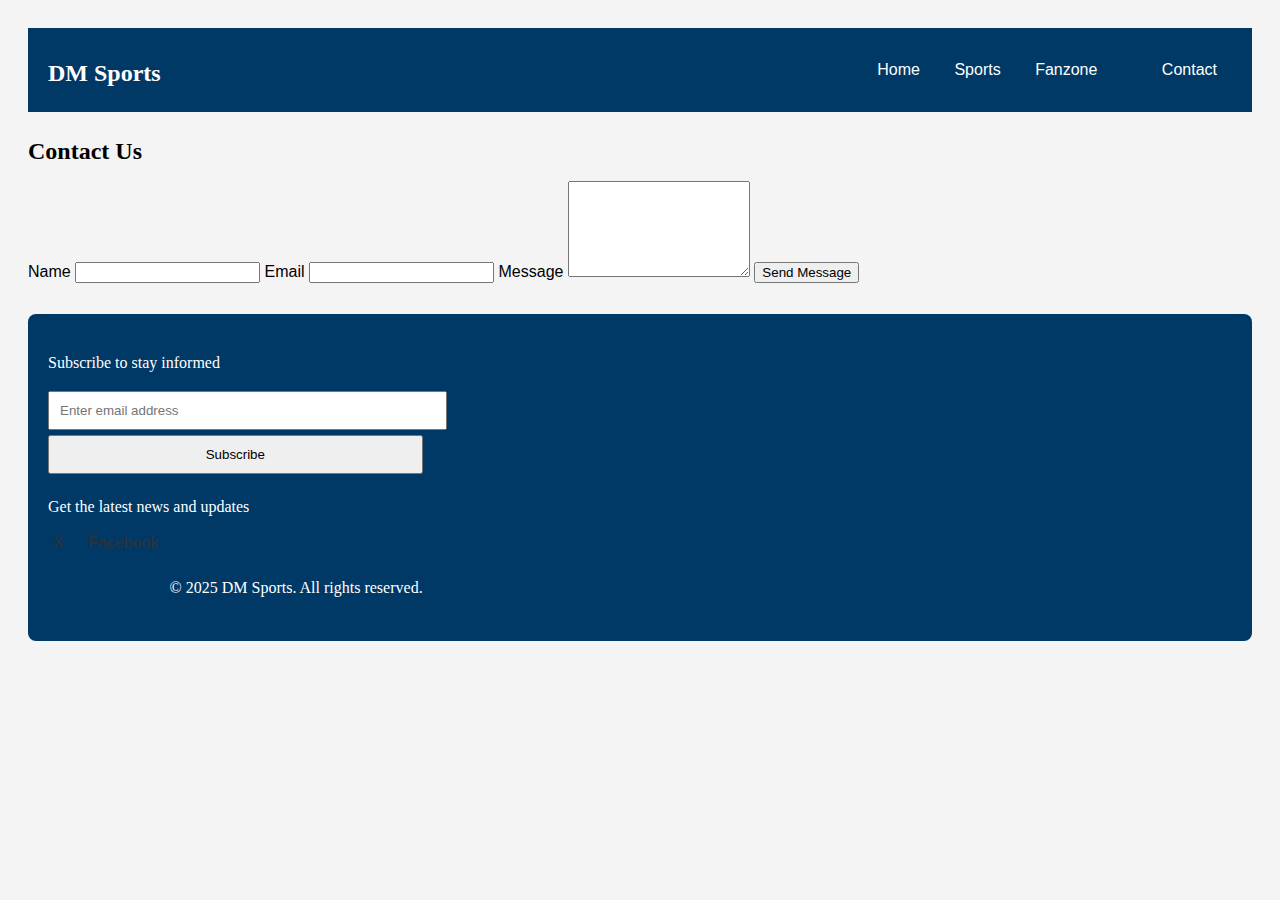
<file: contact.html>
<!DOCTYPE html>
<html lang="en">
<head>
  <meta charset="UTF-8">
  <title>Contact</title>
  <link rel="stylesheet" href="style.css">
</head>
<body>
  <!-- Navigation Bar -->
  <div class="nav-container">
    <h1>DM Sports</h1>
    <div class="style-links">
      <a href="index.html">Home</a>
      <a href="#">Sports</a>
      <a href="fanzone.html">Fanzone</a>
      <a href="Transfers.html"></a>
      <a href="contact.html">Contact</a>
    </div>
  </div>

  <!-- Contact Section -->
  <section class="contact">
    <div class="container">
      <h2>Contact Us</h2>
      <form id="contactForm" action="https://formspree.io/f/YOUR_FORM_ID" method="POST">
        <label for="name">Name</label>
        <input type="text" id="name" name="name" required>

        <label for="email">Email</label>
        <input type="email" id="email" name="_replyto" required>

        <label for="message">Message</label>
        <textarea id="message" name="message" rows="6" required></textarea>

        <button type="submit">Send Message</button>
      </form>
      <p id="form-status"></p>
    </div>
  </section>
    <!-- Footer Section -->
  <div class="footer">
  <action="newsletter.php" method="post">
    <div class="inner-footer-left">
      <p>Subscribe to stay informed</p>
      <!-- <label for="Email" class="visually-hidden">Email Address</label> -->
      <input type="email" id="email" name="email" placeholder="Enter email address" required>
      <button type="submit">Subscribe</button>
    </div>

  </form>
    <div class="inner-footer-center">
      <p>Get the latest news and updates</p>
      <div class="social-links">
        <a href="https://x.com" target="_blank" rel="noopener">
          <i class="fa fa-twitter"></i> X
        </a>
        <a href="https://www.facebook.com" target="_blank" rel="noopener">
          <i class="fa fa-facebook-official"></i> Facebook
        </a>
      </div>
    </div>
<div class="inner-footer-right">
<p>© 2025 DM Sports. All rights reserved.</p>
</div>
<script src="script.js"></script>
</body>
</html>
</file>
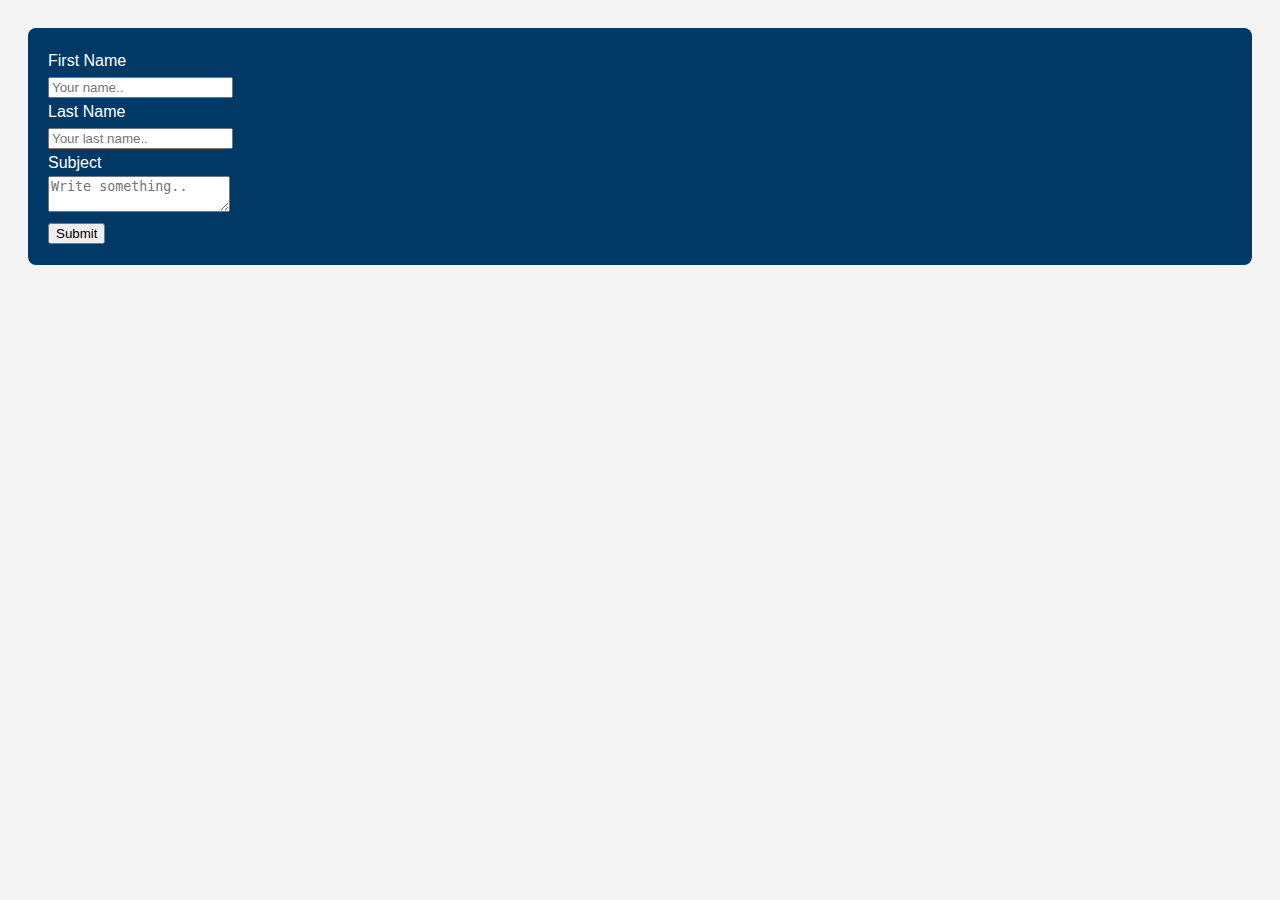
<file: contacts.html>
<!DOCTYPE html>
<html lang="en">
<head>
    <meta charset="UTF-8">
    <meta name="viewport" content="width=device-width, initial-scale=1.0">
    <title>Contact Form</title>
    <link rel="stylesheet" href="style.css">
</head>
<body>
    <form class="contact-form">
        <div class="row">
          <div class="col-25">
            <label for="fname">First Name</label>
          </div>
          <div class="col-75">
            <input type="text" id="fname" name="firstname" placeholder="Your name..">
          </div>
        </div>
        <div class="row">
          <div class="col-25">
            <label for="lname">Last Name</label>
          </div>
          <div class="col-75">
            <input type="text" id="lname" name="lastname" placeholder="Your last name..">
          </div>
        <div class="row">
          <div class="col-25">
            <label for="subject">Subject</label>
          </div>
          <div class="col-75">
            <textarea id="subject" name="subject" placeholder="Write something.."></textarea>
          </div>
        </div>
        <div class="row">
          <input type="submit" value="Submit">
        </div>
        </div>
    </form>
</body>
</html>
</file>
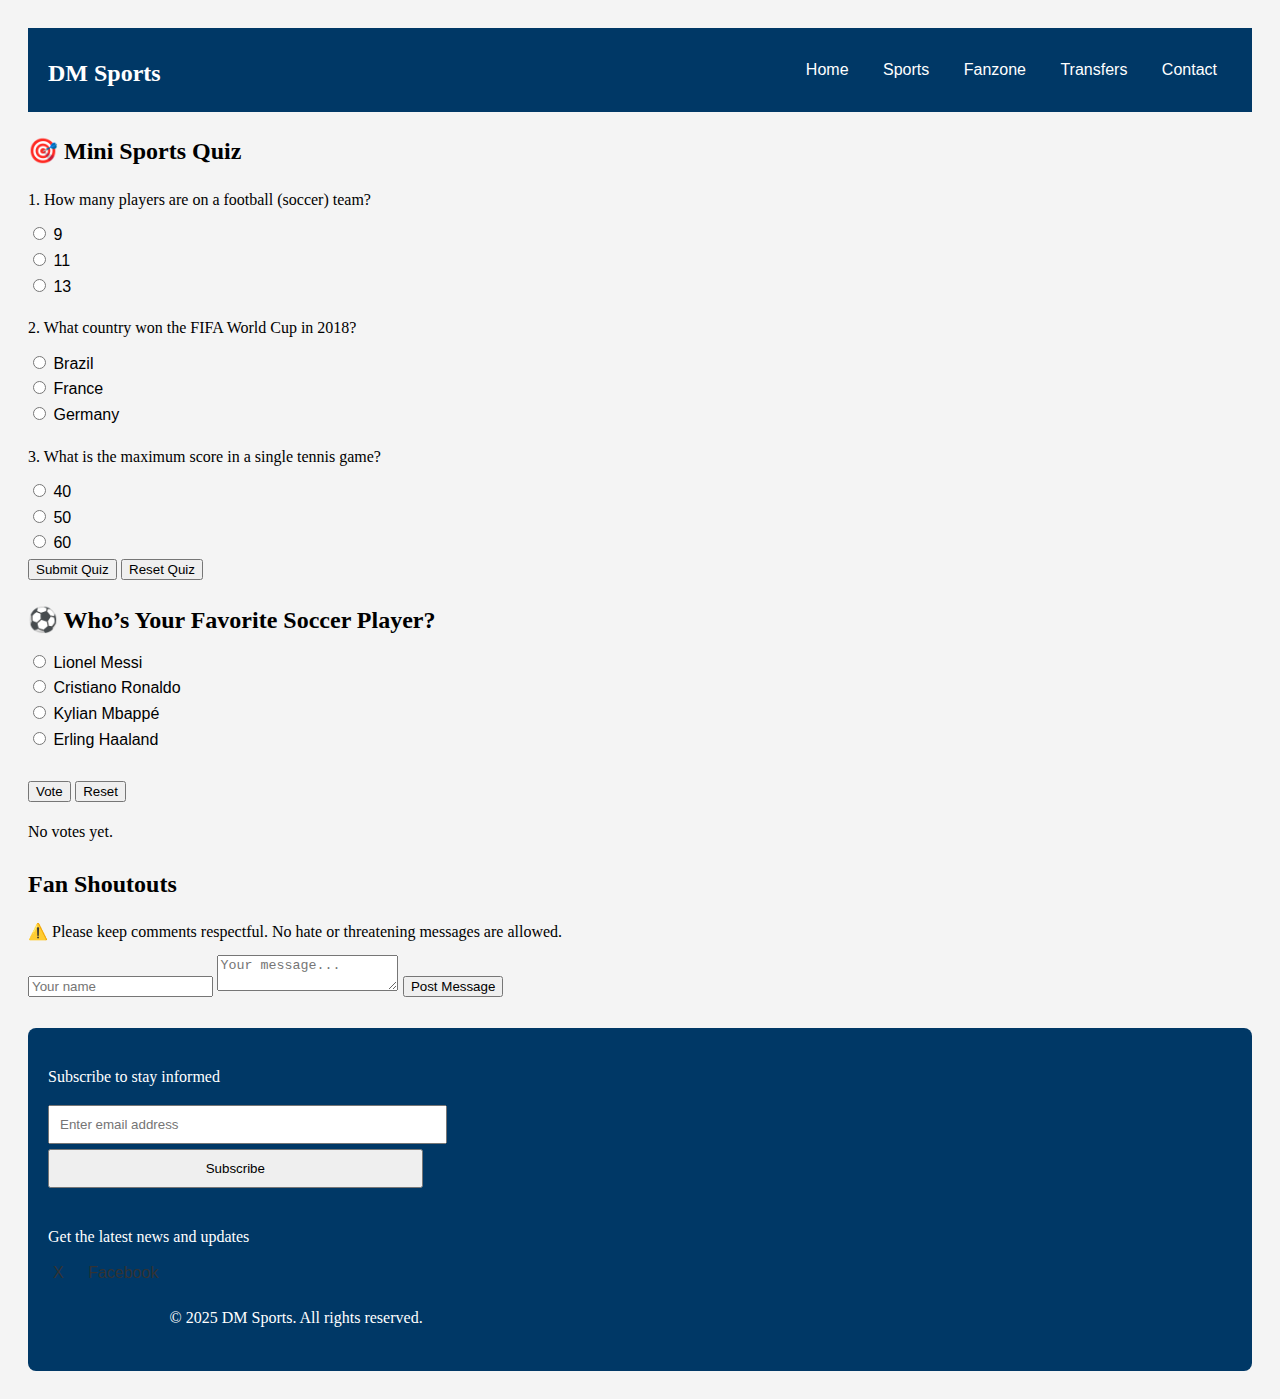
<file: fanzone.html>
<!DOCTYPE html>
<html lang="en">
<head>
    <meta charset="UTF-8">
    <meta name="viewport" content="width=device-width, initial-scale=1.0">
    <link rel="stylesheet" href="style.css">
    <title>FanZone</title>
</head>
<body>
  <!-- Navigation Bar -->
<div class="nav-container">
        <h1>DM Sports</h1>
        <div class="style-links">
            <a href="index.html">Home</a>
            <a href="#">Sports</a>
            <a href="fanzone.html">Fanzone</a>
            <a href="#">Transfers</a>
            <a href="Contact.html">Contact</a>
        </div>
    </div>
  <div class="sports-quiz-section">
    <h2>🎯 Mini Sports Quiz</h2>
    <form id="sportsQuizForm">
      <div class="quiz-question">
        <p>1. How many players are on a football (soccer) team?</p>
        <label><input type="radio" name="q1" value="9"> 9</label><br>
        <label><input type="radio" name="q1" value="11"> 11</label><br>
        <label><input type="radio" name="q1" value="13"> 13</label>
      </div>

      <div class="quiz-question">
        <p>2. What country won the FIFA World Cup in 2018?</p>
        <label><input type="radio" name="q2" value="Brazil"> Brazil</label><br>
        <label><input type="radio" name="q2" value="France"> France</label><br>
        <label><input type="radio" name="q2" value="Germany"> Germany</label>
      </div>

      <div class="quiz-question">
        <p>3. What is the maximum score in a single tennis game?</p>
        <label><input type="radio" name="q3" value="40"> 40</label><br>
        <label><input type="radio" name="q3" value="50"> 50</label><br>
        <label><input type="radio" name="q3" value="60"> 60</label>
      </div>

      <button type="submit" class="quiz-button">Submit Quiz</button>
      <button type="button" id="resetQuizBtn" class="reset-button">Reset Quiz</button>
    </form>

    <div id="quizResult" class="quiz-result"></div>
    <div id="extraContent"></div>
  </div>
  <div class="fan-poll-section">
  <h2>⚽ Who’s Your Favorite Soccer Player?</h2>
  <form id="fanPollForm">
    <label><input type="radio" name="player" value="Messi"> Lionel Messi</label><br>
    <label><input type="radio" name="player" value="Ronaldo"> Cristiano Ronaldo</label><br>
    <label><input type="radio" name="player" value="Mbappe"> Kylian Mbappé</label><br>
    <label><input type="radio" name="player" value="Haaland"> Erling Haaland</label><br><br>
    <button type="submit" class="vote-button">Vote</button>
    <button type="button" id="resetPoll" class="reset-button">Reset</button>
  </form>
  <div class="poll-results" id="pollResults"></div>
</div>
<div class="fan-comments-section">
  <h2>Fan Shoutouts</h2>
  <p class="fan-warning">⚠️ Please keep comments respectful. No hate or threatening messages are allowed.</p>
  <form id="fanCommentForm" class="fan-comment-form">
    <input type="text" id="fanName" placeholder="Your name" required>
    <textarea id="fanMessage" placeholder="Your message..." required></textarea>
    <button type="submit">Post Message</button>
  </form>

  <!-- <div id="fanMessages" class="fan-messages-display"></div> -->
</div>
  <div class="footer">
  <form action="newsletter.php" method="post">
    <div class="inner-footer-left">
      <p>Subscribe to stay informed</p>
      <!-- <label for="Email" class="visually-hidden">Email Address</label> -->
      <input type="email" id="email" name="email" placeholder="Enter email address" required>
      <button type="submit">Subscribe</button>
    </div>
  </form>
  <!-- </div> -->

    <div class="inner-footer-center">
      <p>Get the latest news and updates</p>
      <div class="social-links">
        <a href="https://x.com" target="_blank" rel="noopener">
          <i class="fa fa-twitter"></i> X
        </a>
        <a href="https://www.facebook.com" target="_blank" rel="noopener">
          <i class="fa fa-facebook-official"></i> Facebook
        </a>
      </div>
    </div>
  <div class="inner-footer-right">
  <p>© 2025 DM Sports. All rights reserved.</p>
  </div>
</div>
  <script src="script.js"></script>
</body>
</html>
</file>
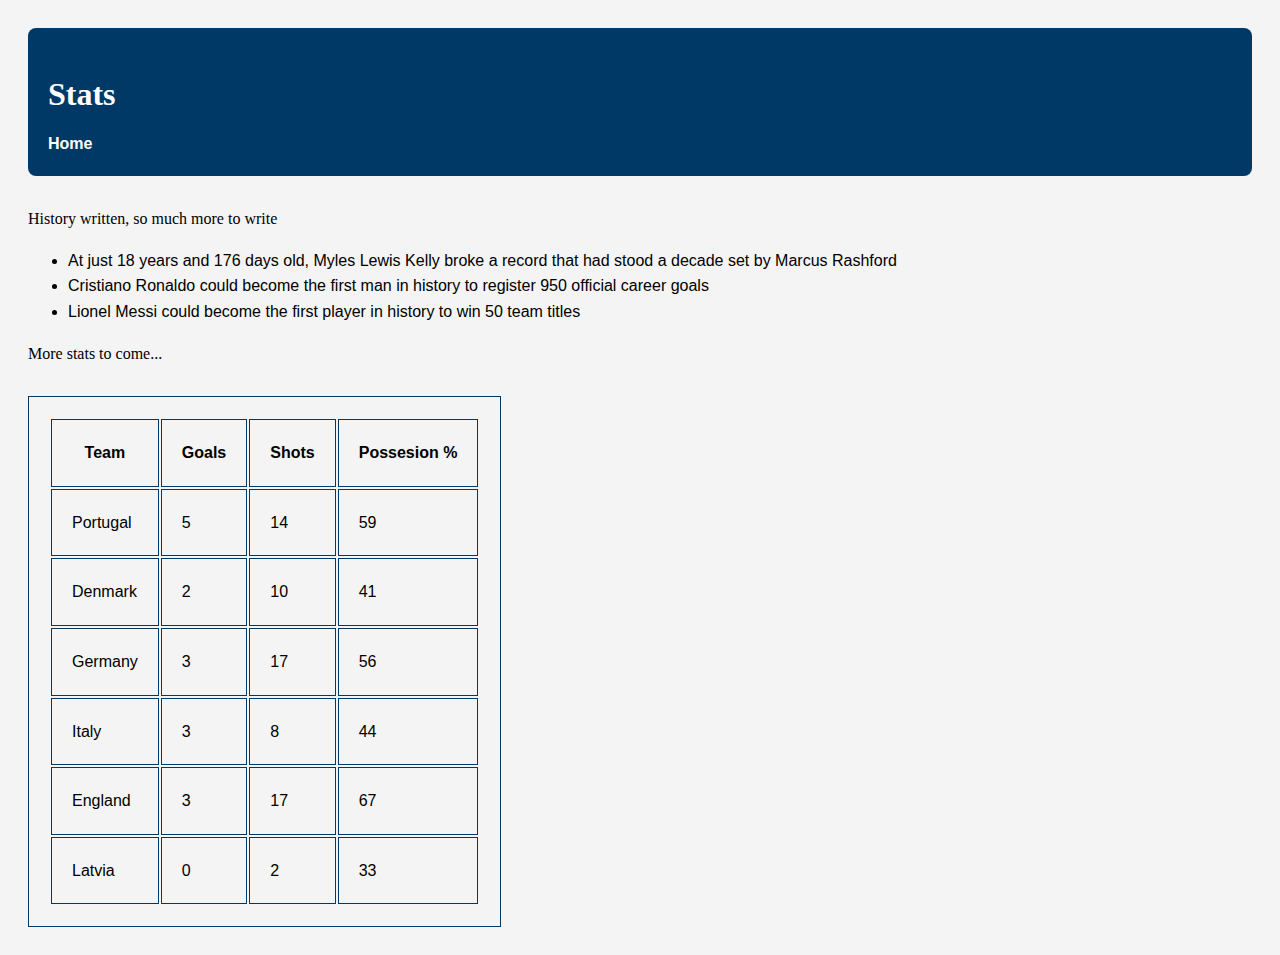
<file: stat.html>
<!DOCTYPE html>
<html lang="en">
<head>
    <meta charset="UTF-8">
    <meta name="viewport" content="width=device-width, initial-scale=1.0">
    <link rel="stylesheet" href="style.css">
    <title>Stat</title>
</head>
<body>
<div class="top-banner">
    <h1>Stats</h1>
    <nav>
        <a href="index.html" class="home-button">Home</a>
    </nav>
</div>
    <p>History written, so much more to write</p>
    <ul>
        <li>At just 18 years and 176 days old, Myles Lewis Kelly broke a record that had stood a decade set by Marcus Rashford</li>
        <li>Cristiano Ronaldo could become the first man in history to register 950 official career goals</li>
        <li>Lionel Messi could become the first player in history to win 50 team titles</li>
    </ul>
    <p>More stats to come...</p>
<div class="table-container">
    <table>
        <tbody>
        <tr>
            <th scope="col">Team</th>
            <th scope="col">Goals</th>
            <th scope="col">Shots</th>
            <th scope="col">Possesion %</th>
        </tr>
        <tr>
            <td>Portugal</td>
            <td>5</td>
            <td>14</td>
            <td>59</td>
        </tr>
        <tr>
            <td>Denmark</td>
            <td>2</td>
            <td>10</td>
            <td>41</td>
        </tr>
        <tr>
            <td>Germany</td>
            <td>3</td>
            <td>17</td>
            <td>56</td>
        </tr>
        <tr>
            <td>Italy</td>
            <td>3</td>
            <td>8</td>
            <td>44</td>
        </tr>
        <tr>
            <td>England</td>
            <td>3</td>
            <td>17</td>
            <td>67</td>
        </tr>
        <tr>
            <td>Latvia</td>
            <td>0</td>
            <td>2</td>
            <td>33</td>
        </tr>
    </tbody>
    </table>

</div>
</body>
</html>
</file>
<file: style.css>
GenS Styles
{
    margin: 0;
    padding: 0;
    box-sizing: border-box;
}

body {
    font-family: Arial, sans-serif;
    line-height: 1.6;
    padding: 20px;
    background-color: #f4f4f4;
}

h1, h2, p {
    margin-bottom: 10px;
    font-family: Cambria, Cochin, Georgia, Times, 'Times New Roman', serif;
}

a {
    text-decoration: none;
    color: #333;
}
.nav-container {
    display: flex;
    justify-content: space-between;
    align-items: center;
    background-color: #003866;
    padding: 10px 20px;
    color: white;
}

.nav-container h1 {
    font-size: 24px;
}

.style-links a {
    color: white;
    margin: 0 15px;
    font-size: 16px;
}

.style-links a:hover {
    text-decoration: underline;
}

.page-header {
    text-align: center;
    margin-top: 30px;
}

.page-header h2 {
    font-size: 24px;
    color: #003866;
}
.flex-container-parent {
    display: flex;
    flex-wrap: wrap;
    justify-content: space-between;
    gap: 20px;
    margin-top: 30px;
}

.flex-container {
    background-color: white;
    border-radius: 8px;
    box-shadow: 0 4px 8px rgba(0, 0, 0, 0.1);
    padding: 15px;
    width: calc(33.33% - 20px);
}

.resize-container {
    flex: 1;
}

.grid-image {
    width: 100%;
    height: auto;
    border-radius: 8px;
}

.video-header p {
    font-size: 18px;
    font-weight: bold;
}

.video-body video {
    width: 100%;
    border-radius: 8px;
}

table, tr, th, td {
    border: 1px solid #003866;
    margin-top: 30px;
    padding: 20px;
    border: 1px solid #003866;
}

.footer {
    background-color: #003866;
    color: white;
    padding: 20px;
    margin-top: 30px;
    border-radius: 8px;
}

.footer form {
    display: flex;
    justify-content: space-between;
    flex-wrap: wrap;
}
{
/* .table-container { */
    /* display: flex; */
    /* justify-content: space-between; */
    /* align-items: center; */
    /* margin-top: 20px; */
}
.top-banner {
    background-color: #003866;
    color: white;
    padding: 20px;
    display: flex-right;
    justify-content: center;
    align-items: flex-end; 
    justify-content: flex-start; 
    margin-bottom: 30px;
    border-radius: 8px;
}
.home-button {
    color: white;
    text-decoration: none;
    background-color: #003866;
    border-radius: 8px;
    font-weight: bold;

}
.contact-form{
    background-color: #003866;
    color: white;
    padding: 20px;
    display: flex-right;
    justify-content: center;
    align-items: flex-end; 
    justify-content: flex-start; 
    margin-bottom: 30px;
    border-radius: 8px;
}
.inner-footer-left,
.inner-footer-center,
.inner-footer-right {
    width: calc(33.33% - 20px);
    margin-bottom: 20px;
}

.inner-footer-left input,
.inner-footer-left button {
    padding: 10px;
    margin-top: 5px;
    width: 100%;
}

.inner-footer-center i {
    margin-right: 5px;
}

.inner-footer-center a {
    margin-right: 15px;
}

.inner-footer-right {
    text-align: right;
}

@media (max-width: 1200px) {
    .flex-container {
        width: calc(50% - 20px);
    }
}

@media (max-width: 768px) {
    .flex-container {
        width: 100%;
    }

    .nav-container {
        flex-direction: column;
        align-items: flex-start;
    }

    .style-links {
        display: flex;
        flex-direction: column;
        width: 100%;
    }

    .style-links a {
        margin: 5px 0;
    }

    .inner-footer-left,
    .inner-footer-center,
    .inner-footer-right {
        width: 100%;
    }

    .footer form {
        flex-direction: column;
    }

    .inner-footer-center {
        display: flex;
        justify-content: center;
        align-items: center;
    }
}

@media (max-width: 480px) {
    .nav-container h1 {
        font-size: 20px;
    }

    .style-links a {
        font-size: 14px;
    }

    .page-header h2 {
        font-size: 20px;
    }

    .footer form {
        align-items: center;
    }

    .inner-footer-left input,
    .inner-footer-left button {
        width: auto;
    }
}
</file>
